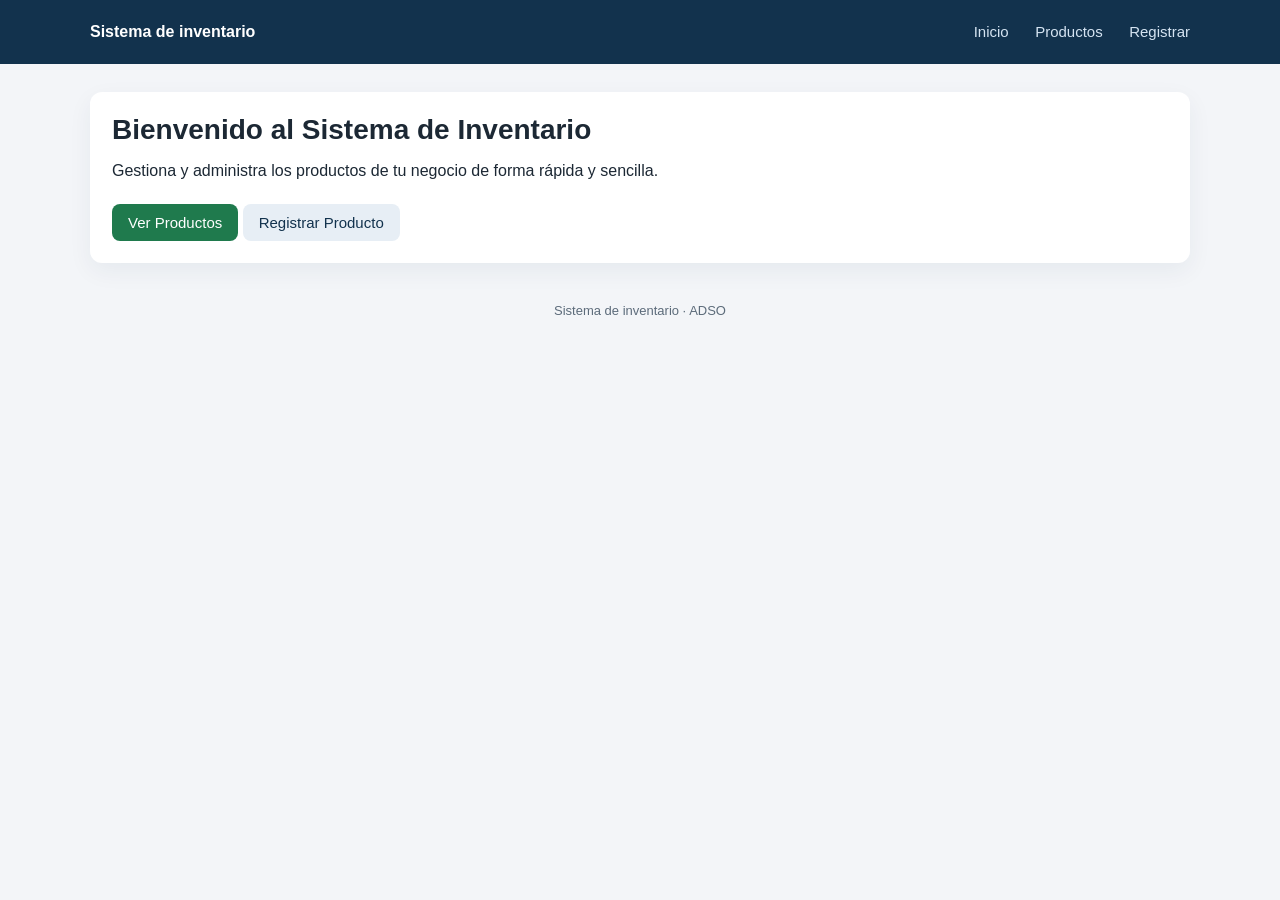
<file: AA3-EV08-Proyecto_reto_adso_09102026-main/index.html>
<!DOCTYPE html>
<html lang="es">
<head>
    <meta charset="UTF-8">
    <meta name="viewport" content="width=device-width, initial-scale=1.0">
    <title>Inicio - Sistema de inventario</title>
    <link rel="stylesheet" href="assets/css/estilos.css">
</head>
<body>
    <header class="encabezado">
        <div class="barra">
            <a class="marca" href="index.html">Sistema de inventario</a>
            <nav class="menu">
                <a href="index.html">Inicio</a>
                <a href="productos.html">Productos</a>
                <a href="registrar.html">Registrar</a>
            </nav>
        </div>
    </header>

    <main class="contenedor">
        <section class="tarjeta">
            <h1>Bienvenido al Sistema de Inventario</h1>
            <p>Gestiona y administra los productos de tu negocio de forma rápida y sencilla.</p>
            <div class="acciones-inicio" style="margin-top: 1.5rem;">
                <a href="productos.html" class="btn">Ver Productos</a>
                <a href="registrar.html" class="btn btn-secundario">Registrar Producto</a>
            </div>
        </section>
    </main>

    <footer class="pie">Sistema de inventario · ADSO</footer>
</body>
</html>
</file>
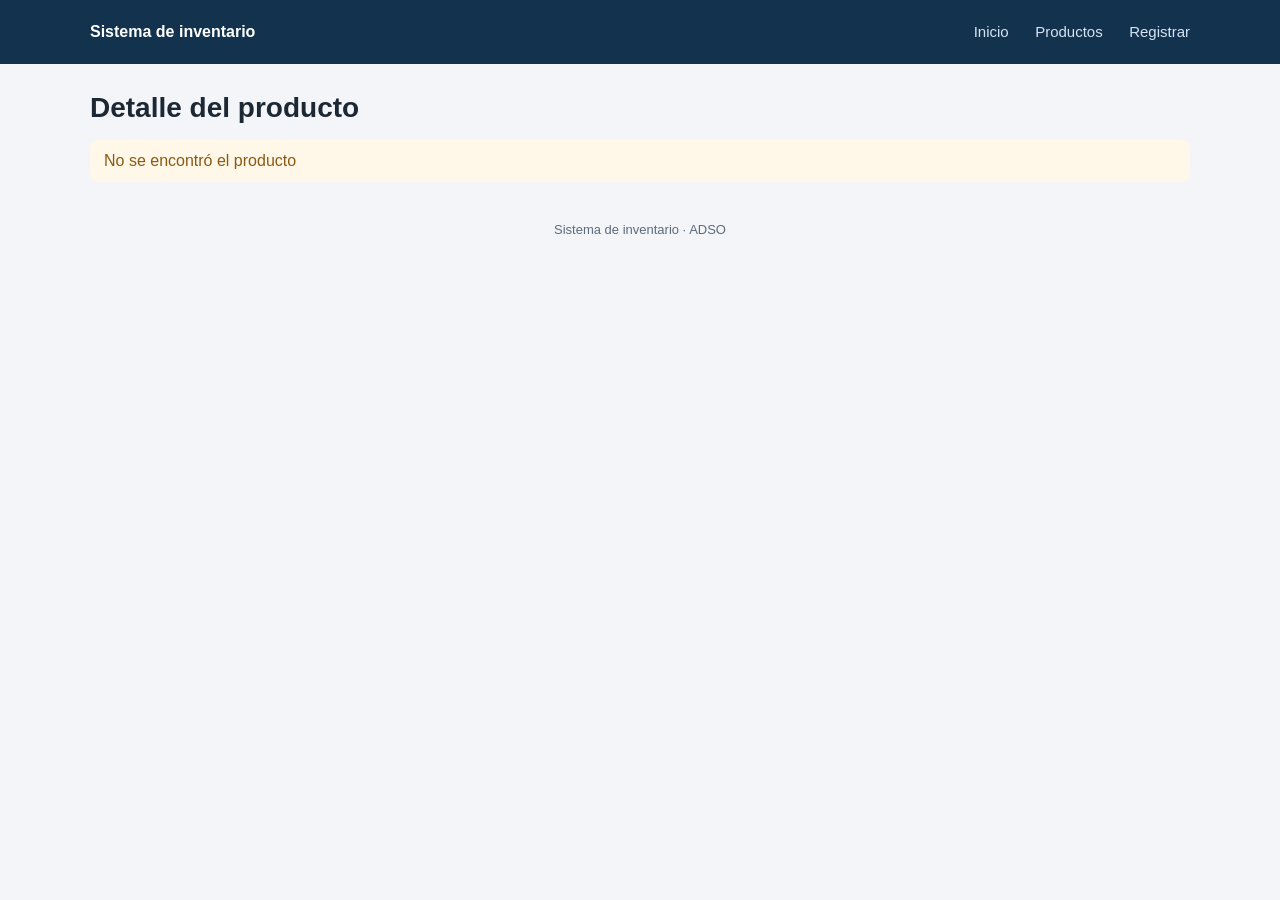
<file: AA3-EV08-Proyecto_reto_adso_09102026-main/detalle.html>
<!DOCTYPE html>
<html lang="es">
<head>
    <meta charset="UTF-8">
    <meta name="viewport" content="width=device-width, initial-scale=1.0">
    <title>Detalle · Sistema de inventario</title>
    <link rel="stylesheet" href="assets/css/estilos.css">
</head>
<body>
    <header class="encabezado">
        <div class="barra">
            <a class="marca" href="index.html">Sistema de inventario</a>
            <nav class="menu">
                <a href="index.html">Inicio</a>
                <a href="productos.html">Productos</a>
                <a href="registrar.html">Registrar</a>
            </nav>
        </div>
    </header>

    <main class="contenedor" id="detalle-producto">
        <h1>Detalle del producto</h1>
        <p class="mensaje-vacio" id="mensaje-vacio" hidden>No se encontró el producto</p>

        <article class="tarjeta" id="panel-detalle">
            <h2 id="d-nombre">Producto</h2>
            <ul class="detalle-lista">
                <li><strong>Categoría:</strong> <span id="d-categoria"></span></li>
                <li><strong>Precio:</strong> <span id="d-precio"></span></li>
                <li><strong>Cantidad disponible:</strong> <span id="d-cantidad"></span></li>
                <li><strong>Estado:</strong> <span id="d-estado"></span></li>
            </ul>
        </article>
    </main>

    <footer class="pie">Sistema de inventario · ADSO</footer>

    <script src="assets/js/datos.js"></script>
    <script src="assets/js/app.js"></script>
</body>
</html>
</file>
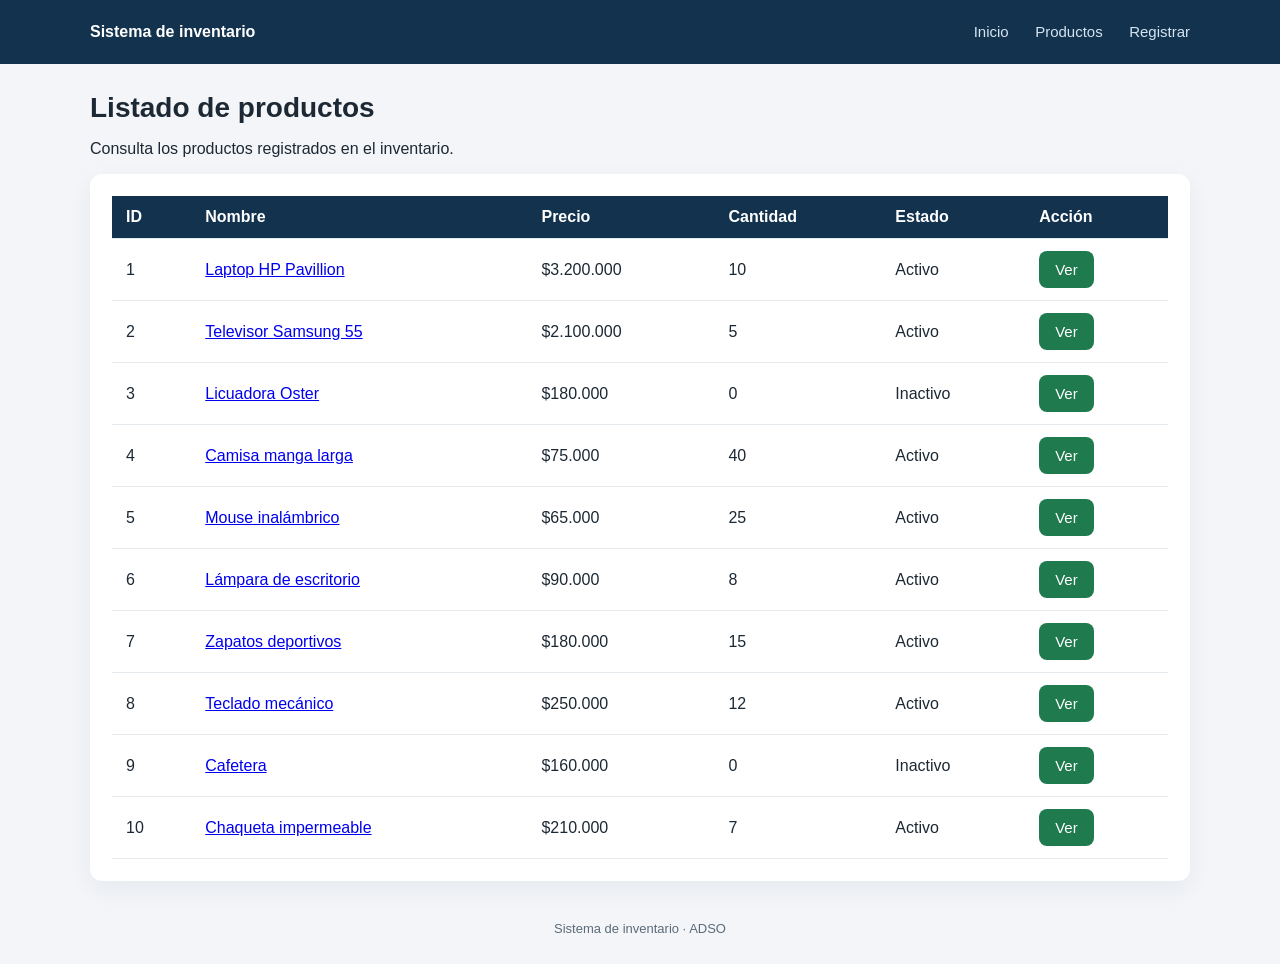
<file: AA3-EV08-Proyecto_reto_adso_09102026-main/productos.html>
<!DOCTYPE html>
<html lang="es">
<head>
    <meta charset="UTF-8">
    <meta name="viewport" content="width=device-width, initial-scale=1.0">
    <title>Productos · Sistema de inventario</title>
    <link rel="stylesheet" href="assets/css/estilos.css">
</head>
<body>
  
</table>
    <header class="encabezado">
        <div class="barra">
            <a class="marca" href="index.html">Sistema de inventario</a>
            <nav class="menu">
                <a href="index.html">Inicio</a>
                <a href="productos.html">Productos</a>
                <a href="registrar.html">Registrar</a>
            </nav>
        </div>
    </header>

    <main class="contenedor">
        <h1>Listado de productos</h1>
        <p>Consulta los productos registrados en el inventario.</p>

        <section class="tarjeta">
            <table class="tabla" id="tabla-productos">
                <thead>
                    <tr>
                        <th>ID</th>
                        <th>Nombre</th>
                        <th>Precio</th>
                        <th>Cantidad</th>
                        <th>Estado</th>
                        <th>Acción</th>
                    </tr>
                </thead>
                <tbody id="lista-productos">
                    <!-- Los elementos se cargan mediante JS o PHP -->
                </tbody>
            </table>
        </section>
    </main>

    <footer class="pie">Sistema de inventario · ADSO</footer>

    <script src="assets/js/datos.js"></script>
    <script src="assets/js/app.js"></script>
</body>
</html>
</file>
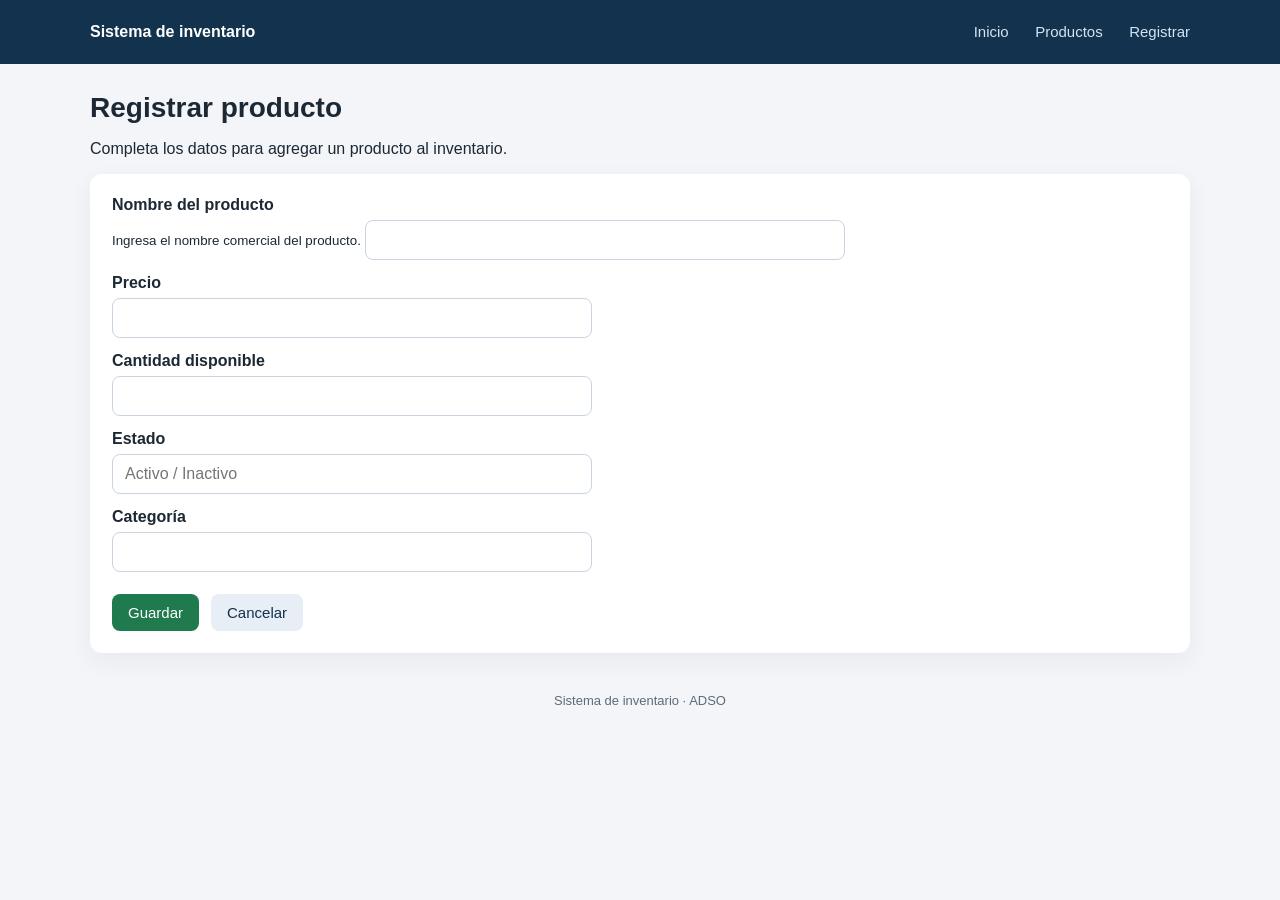
<file: AA3-EV08-Proyecto_reto_adso_09102026-main/registrar.html>
<!DOCTYPE html>
<html lang="es">
<head>
    <meta charset="UTF-8">
    <meta name="viewport" content="width=device-width, initial-scale=1.0">
    <title>Registrar · Sistema de inventario</title>
    <link rel="stylesheet" href="assets/css/estilos.css">
</head>
<body>
    <header class="encabezado">
        <div class="barra">
            <a class="marca" href="index.html">Sistema de inventario</a>
            <nav class="menu">
                <a href="index.html">Inicio</a>
                <a href="productos.html">Productos</a>
                <a href="registrar.html">Registrar</a>
            </nav>
        </div>
    </header>

    <main class="contenedor">
        <h1>Registrar producto</h1>
        <p>Completa los datos para agregar un producto al inventario.</p>

        <form id="form-producto" class="tarjeta" action="productos.html" method="GET">
            <div class="campo">
                <label for="nombreProducto">Nombre del producto</label>
                <small>Ingresa el nombre comercial del producto.</small>
                <input type="text" id="nombreProducto" name="nombre" required>
            </div>

            <div class="campo">
                <label for="precioProducto">Precio</label>
                <input type="number" id="precioProducto" name="precio" min="0" step="0.01" required>
            </div>

            <div class="campo">
                <label for="cantidadProducto">Cantidad disponible</label>
                <input type="number" id="cantidadProducto" name="cantidad" min="0" required>
            </div>

            <div class="campo">
                <label for="estado">Estado</label>
                <input type="text" id="estado" name="estado" placeholder="Activo / Inactivo">
            </div>

            <div class="campo">
                <label for="categoria">Categoría</label>
                <input type="text" id="categoria" name="categoria_id">
            </div>

            <div class="acciones">
                <button type="button" id="btn-guardar" class="btn">Guardar</button>
                <a class="btn btn-secundario" href="productos.html">Cancelar</a>
            </div>
        </form>
    </main>

    <footer class="pie">Sistema de inventario · ADSO</footer>

    <script src="assets/js/datos.js"></script>
    <script src="assets/js/app.js"></script>
</body>
</html>
</file>
<file: AA3-EV08-Proyecto_reto_adso_09102026-main/assets/css/estilos.css>
* {
  box-sizing: border-box;
}

body {
  margin: 0;
  font-family: "Segoe UI", Tahoma, sans-serif;
  background: #f3f5f8;
  color: #1c2834;
}

.encabezado {
  background: #12324d;
  color: #ffffff;
}

.barra {
  width: 1100px;
  margin: 0 auto;
  display: flex;
  align-items: center;
  justify-content: space-between;
  min-height: 64px;
}

.marca {
  color: #ffffff;
  font-weight: 700;
  text-decoration: none;
}

.menu a {
  color: #d5e4f2;
  text-decoration: none;
  margin-left: 22px;
  font-size: 15px;
  white-space: nowrap;
}

.menu a.actual {
  color: #ffffff;
  border-bottom: 2px solid #3dbe7a;
  padding-bottom: 4px;
}

.contenedor {
  width: 1100px;
  margin: 28px auto 40px;
}

.tarjeta {
  background: #ffffff;
  border-radius: 12px;
  padding: 22px;
  box-shadow: 0 8px 24px rgba(18, 50, 77, 0.06);
}

h1 {
  margin: 0 0 8px;
  font-size: 28px;
}

.resumen {
  color: #5c6b7a;
  margin: 0 0 22px;
}

.rejilla {
  display: flex;
  gap: 16px;
}

.indicador {
  flex: 1;
  background: #ffffff;
  border-radius: 12px;
  padding: 18px 20px;
  box-shadow: 0 8px 24px rgba(18, 50, 77, 0.06);
}

.indicador span {
  display: block;
  color: #5c6b7a;
  font-size: 14px;
}

.indicador strong {
  display: block;
  margin-top: 8px;
  font-size: 32px;
  color: #12324d;
}

.acciones {
  margin-top: 22px;
  display: flex;
  gap: 12px;
}

.btn {
  display: inline-block;
  background: #1f7a4d;
  color: #ffffff;
  text-decoration: none;
  border: 0;
  border-radius: 8px;
  padding: 10px 16px;
  font-size: 15px;
  cursor: pointer;
}

.btn-secundario {
  background: #e7eef5;
  color: #12324d;
}

.encabezado-pagina {
  display: flex;
  align-items: center;
  justify-content: space-between;
  gap: 16px;
  margin-bottom: 16px;
}

.tabla {
  width: 100%;
  border-collapse: collapse;
  background: #ffffff;
}

.tabla th,
.tabla td {
  text-align: left;
  padding: 12px 14px;
  border-bottom: 1px solid #e6ebf0;
  white-space: nowrap;
}

.tabla th {
  background: #12324d;
  color: #ffffff;
  font-weight: 600;
}

.tabla tbody tr:hover td {
  background: #f7fafc;
}

.badge-activo {
  background: #e5f6ec;
  color: #1f7a4d;
  padding: 4px 8px;
  border-radius: 999px;
  font-size: 13px;
}

.badge-inactivo {
  background: #fdecea;
  color: #a33b32;
  padding: 4px 8px;
  border-radius: 999px;
  font-size: 13px;
}

.campo {
  margin-bottom: 14px;
}

.campo label {
  display: block;
  margin-bottom: 6px;
  font-weight: 600;
}

.campo input,
.campo select {
  width: 100%;
  max-width: 480px;
  padding: 10px 12px;
  border: 1px solid #c9d4e0;
  border-radius: 8px;
  font: inherit;
}

.ayuda {
  margin: 0 0 6px;
  color: #5c6b7a;
  font-size: 13px;
}

.detalle-lista {
  list-style: none;
  padding: 0;
  margin: 0 0 18px;
}

.detalle-lista li {
  padding: 10px 0;
  border-bottom: 1px solid #e6ebf0;
}

.mensaje-vacio {
  background: #fff7e8;
  color: #8a5a12;
  border-radius: 8px;
  padding: 12px 14px;
}

.pie {
  text-align: center;
  color: #5c6b7a;
  font-size: 13px;
  padding: 0 0 28px;
}

@media (max-width: 768) {
  .barra,
  .contenedor {
    width: 100%;
    padding-left: 16px;
    padding-right: 16px;
  }

  .rejilla,
  .encabezado-pagina,
  .acciones {
    display: block;
  }

  .indicador,
  .acciones .btn {
    margin-bottom: 12px;
  }
}
</file>
